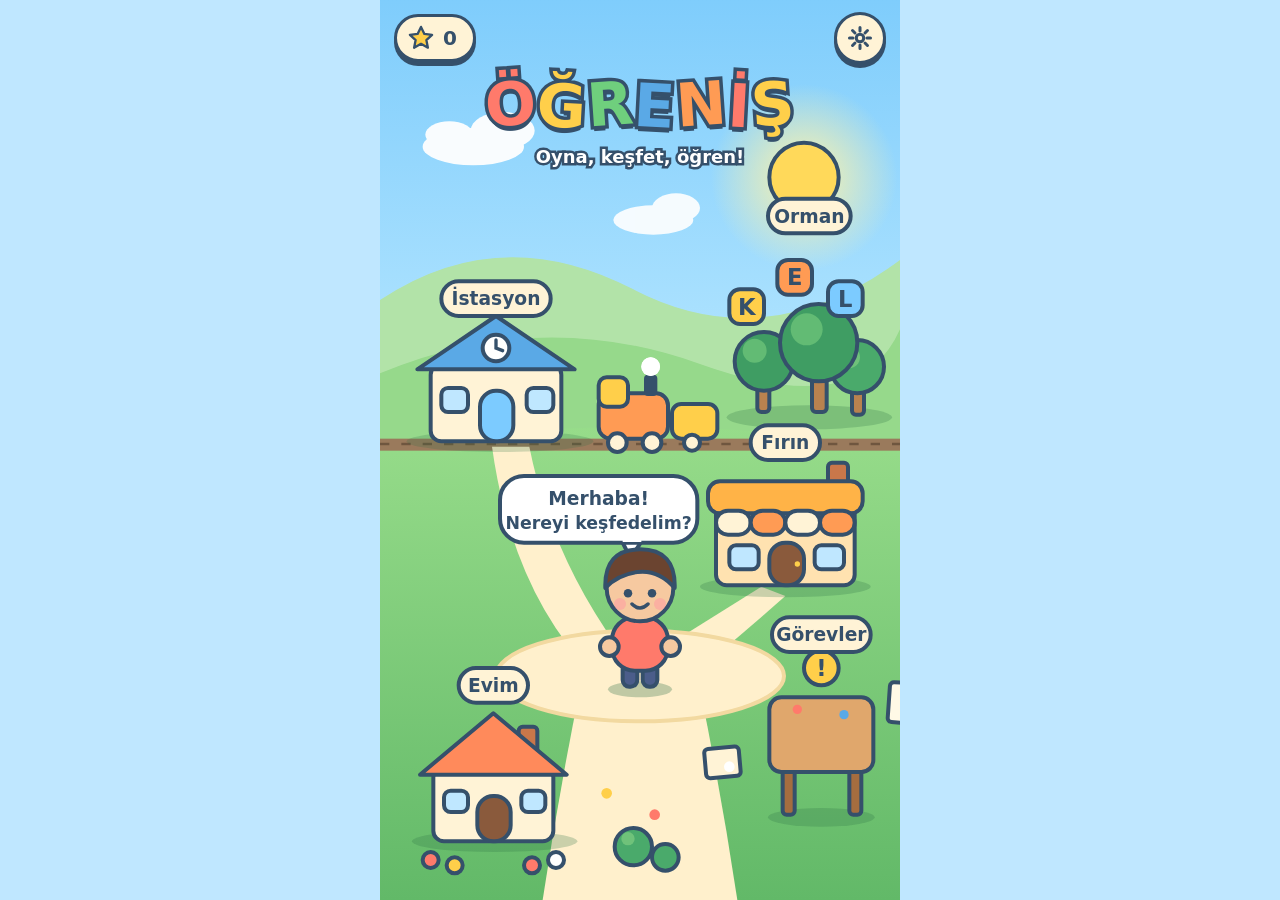
<file: ogrenis-ana-ekran.html>
<!DOCTYPE html>
<html lang="tr">
<head>
<meta charset="utf-8">
<meta name="viewport" content="width=device-width, initial-scale=1, viewport-fit=cover, user-scalable=no">
<title>ÖĞRENİŞ – Ana Ekran</title>
<style>
:root{--ink:#35506b;--cream:#fff3d6;--sky:#7ccbff;--grass:#6fcf7d;--sun:#ffcf4a;--orange:#ff9b54;--coral:#ff7a6b;--bg:#bfe7ff}
@media (prefers-color-scheme:dark){:root:not([data-theme="light"]){--bg:#1d2c3f}}
:root[data-theme="dark"]{--bg:#1d2c3f}
*{box-sizing:border-box;-webkit-tap-highlight-color:transparent;touch-action:manipulation}
html,body{height:100%;margin:0;background:var(--bg);overflow:hidden;overscroll-behavior:none;
font-family:ui-rounded,"Nunito","Arial Rounded MT Bold","Trebuchet MS",system-ui,sans-serif;user-select:none;-webkit-user-select:none}
.app{position:fixed;inset:0;max-width:520px;margin:0 auto;overflow:hidden}
svg.world{position:absolute;inset:0;width:100%;height:100%;display:block}
.o{stroke:var(--ink);stroke-width:3;stroke-linejoin:round;stroke-linecap:round}
.n{stroke:none}
text{font-family:inherit;font-weight:800;fill:var(--ink)}
[data-place]{cursor:pointer;outline:none}
[data-place]:focus-visible .pill{stroke:var(--coral);stroke-width:4}
.pop{animation:pop .45s cubic-bezier(.3,1.6,.5,1)}
@keyframes pop{0%{transform:scale(1)}40%{transform:scale(1.07,.94)}100%{transform:scale(1)}}
g,circle,rect,path{transform-box:fill-box;transform-origin:center bottom}
.bob{animation:bob 2.6s ease-in-out infinite}
.bob2{animation:bob 2.2s ease-in-out .5s infinite}
.bob3{animation:bob 2.8s ease-in-out 1s infinite}
@keyframes bob{50%{transform:translateY(-4px)}}
.cloud{animation:drift 70s linear infinite;transform-origin:center}
.cloud2{animation-duration:95s;animation-delay:-40s}
@keyframes drift{from{transform:translateX(-80px)}to{transform:translateX(120px)}}
.puff{animation:puff 3.2s ease-out infinite;transform-origin:center}
.puff2{animation-delay:1.6s}
@keyframes puff{0%{opacity:.9;transform:translate(0,0) scale(.6)}100%{opacity:0;transform:translate(10px,-26px) scale(1.4)}}
.hud{position:absolute;left:0;right:0;top:0;padding:calc(env(safe-area-inset-top,0px) + 12px) 14px 0;display:flex;justify-content:space-between;align-items:center;pointer-events:none}
.pill-ui,.btn{pointer-events:auto;background:var(--cream);border:3px solid var(--ink);box-shadow:0 4px 0 var(--ink);color:var(--ink);font:inherit;font-weight:900}
.pill-ui{height:48px;border-radius:24px;padding:0 16px 0 10px;display:flex;align-items:center;gap:8px;font-size:20px}
.btn{width:52px;height:52px;border-radius:50%;display:grid;place-items:center;padding:0}
.btn:active{transform:translateY(3px);box-shadow:0 1px 0 var(--ink)}
.logo{position:absolute;left:0;right:0;top:calc(env(safe-area-inset-top,0px) + 74px);text-align:center;pointer-events:none}
.logo h1{margin:0;font-size:clamp(40px,13vw,60px);line-height:1;font-weight:900;letter-spacing:1px;display:flex;justify-content:center}
.logo h1 span{display:inline-block;-webkit-text-stroke:7px var(--ink);paint-order:stroke fill;text-shadow:0 5px 0 var(--ink);animation:land .6s cubic-bezier(.3,1.7,.5,1) backwards}
.logo h1 span:nth-child(odd){transform:rotate(-4deg)}.logo h1 span:nth-child(even){transform:rotate(3deg) translateY(2px)}
.logo h1 span:nth-child(1){color:#ff7a6b;animation-delay:.05s}.logo h1 span:nth-child(2){color:#ffcf4a;animation-delay:.12s}
.logo h1 span:nth-child(3){color:#6fcf7d;animation-delay:.19s}.logo h1 span:nth-child(4){color:#5aa9e6;animation-delay:.26s}
.logo h1 span:nth-child(5){color:#ff9b54;animation-delay:.33s}.logo h1 span:nth-child(6){color:#ff7a6b;animation-delay:.40s}
.logo h1 span:nth-child(7){color:#ffcf4a;animation-delay:.47s}
@keyframes land{from{opacity:0;translate:0 -30px}to{opacity:1;translate:0 0}}
.logo p{margin:12px 0 0;font-size:18px;font-weight:900;color:#fff;-webkit-text-stroke:5px var(--ink);paint-order:stroke fill}
.toast{position:absolute;left:16px;right:16px;bottom:calc(env(safe-area-inset-bottom,0px) + 18px);background:var(--cream);border:3px solid var(--ink);box-shadow:0 5px 0 var(--ink);border-radius:26px;padding:14px 18px;display:flex;gap:14px;align-items:center;color:var(--ink);transform:translateY(160%);transition:transform .35s cubic-bezier(.3,1.4,.5,1)}
.toast.on{transform:none}
.toast i{flex:none;width:44px;height:44px;border-radius:50%;border:3px solid var(--ink);background:var(--c,#ffcf4a)}
.toast b{display:block;font-size:20px}.toast span{font-size:15px;font-weight:700}
@media (prefers-reduced-motion:reduce){*{animation:none!important;transition:none!important}}
</style>
</head>
<body>
<div class="app">
<svg class="world" viewBox="0 0 390 780" preserveAspectRatio="xMidYMax slice" role="img" aria-label="ÖĞRENİŞ kasabası">
<defs>
<linearGradient id="sky" x1="0" y1="0" x2="0" y2="1"><stop offset="0" stop-color="#6cc4fb"/><stop offset=".55" stop-color="#b9e8ff"/><stop offset="1" stop-color="#fff0c9"/></linearGradient>
<linearGradient id="gr" x1="0" y1="0" x2="0" y2="1"><stop offset="0" stop-color="#97dc8a"/><stop offset="1" stop-color="#62b968"/></linearGradient>
<radialGradient id="sun"><stop offset="0" stop-color="#fff3a8"/><stop offset="1" stop-color="#fff3a8" stop-opacity="0"/></radialGradient>
</defs>
<rect width="390" height="780" fill="url(#sky)"/>
<circle cx="318" cy="238" r="70" fill="url(#sun)"/><circle cx="318" cy="238" r="26" fill="#ffd95a" class="o"/>
<g class="cloud" fill="#fff" opacity=".95"><ellipse cx="70" cy="215" rx="38" ry="14"/><ellipse cx="92" cy="203" rx="24" ry="14"/><ellipse cx="52" cy="206" rx="18" ry="10"/></g>
<g class="cloud cloud2" fill="#fff" opacity=".9"><ellipse cx="205" cy="270" rx="30" ry="11"/><ellipse cx="222" cy="261" rx="18" ry="11"/></g>
<path d="M0 330Q90 270 190 322T390 300V470H0Z" fill="#b2e3a8"/>
<path d="M0 385Q120 335 240 378T390 352V540H0Z" fill="#96d98b"/>
<path d="M0 442Q195 408 390 442V780H0Z" fill="url(#gr)"/>
<!-- rails -->
<rect x="0" y="434" width="390" height="9" fill="#9a7a5c"/><path d="M0 438H390" stroke="#6f563f" stroke-width="2" stroke-dasharray="7 9"/>
<!-- paths -->
<path d="M150 600Q98 540 84 440L112 440Q128 520 178 590Z" fill="#fff0cc"/>
<path d="M214 590Q262 560 286 545L304 552Q268 584 238 608Z" fill="#fff0cc"/>
<path d="M150 622Q134 700 122 780H268Q256 700 240 622Z" fill="#fff0cc"/>
<ellipse cx="195" cy="612" rx="108" ry="34" fill="#fff0cc"/><ellipse cx="195" cy="612" rx="108" ry="34" fill="none" stroke="#f2d9a0" stroke-width="3"/>

<!-- Kelime Ormanı -->
<g data-place="orman" role="button" tabindex="0" aria-label="Kelime Ormanı">
<rect x="244" y="250" width="140" height="180" fill="transparent"/>
<ellipse cx="322" cy="418" rx="62" ry="9" fill="#2f6f45" opacity=".25"/>
<rect x="283" y="388" width="9" height="26" rx="3" fill="#b9824f" class="o"/><circle cx="288" cy="376" r="22" fill="#3f9d63" class="o"/><circle cx="281" cy="368" r="9" fill="#62bb74" class="n"/>
<rect x="354" y="392" width="9" height="24" rx="3" fill="#b9824f" class="o"/><circle cx="358" cy="380" r="20" fill="#4aaa6b" class="o"/><circle cx="352" cy="373" r="8" fill="#6fc27a" class="n"/>
<rect x="324" y="380" width="11" height="34" rx="3" fill="#b9824f" class="o"/><circle cx="329" cy="362" r="29" fill="#3f9d63" class="o"/><circle cx="320" cy="352" r="12" fill="#62bb74" class="n"/>
<g class="bob"><rect x="262" y="322" width="26" height="26" rx="8" fill="#ffcf4a" class="o"/><text x="275" y="341" text-anchor="middle" font-size="17">K</text></g>
<g class="bob2"><rect x="298" y="300" width="26" height="26" rx="8" fill="#ff9b54" class="o"/><text x="311" y="319" text-anchor="middle" font-size="17">E</text></g>
<g class="bob3"><rect x="336" y="316" width="26" height="26" rx="8" fill="#7ccbff" class="o"/><text x="349" y="335" text-anchor="middle" font-size="17">L</text></g>
<rect class="pill o" x="291" y="254" width="62" height="26" rx="13" fill="#fff3d6"/><text x="322" y="272" text-anchor="middle" font-size="14">Orman</text>
</g>

<!-- Tren İstasyonu -->
<g data-place="istasyon" role="button" tabindex="0" aria-label="Tren İstasyonu">
<rect x="20" y="318" width="236" height="130" fill="transparent"/>
<ellipse cx="90" cy="436" rx="70" ry="8" fill="#2f6f45" opacity=".22"/>
<rect x="38" y="378" width="98" height="58" rx="8" fill="#fff3d6" class="o"/>
<path d="M28 382L87 342L146 382Z" fill="#5aa9e6" class="o"/>
<circle cx="87" cy="366" r="10" fill="#fff" class="o"/><path d="M87 360V366L92 368" stroke="#35506b" stroke-width="2.5" fill="none" stroke-linecap="round"/>
<rect x="75" y="398" width="25" height="38" rx="12" fill="#7ccbff" class="o"/>
<rect x="46" y="396" width="20" height="18" rx="5" fill="#bfe7ff" class="o"/><rect x="110" y="396" width="20" height="18" rx="5" fill="#bfe7ff" class="o"/>
<rect x="164" y="400" width="52" height="34" rx="9" fill="#ff9b54" class="o"/><rect x="164" y="388" width="22" height="22" rx="6" fill="#ffcf4a" class="o"/><rect x="198" y="386" width="10" height="16" rx="3" fill="#35506b" class="n"/>
<rect x="219" y="408" width="34" height="26" rx="7" fill="#ffcf4a" class="o"/>
<circle cx="178" cy="437" r="7" fill="#fff3d6" class="o"/><circle cx="204" cy="437" r="7" fill="#fff3d6" class="o"/><circle cx="234" cy="437" r="6" fill="#fff3d6" class="o"/>
<circle cx="203" cy="380" r="7" fill="#fff" class="puff n"/><circle cx="203" cy="380" r="7" fill="#fff" class="puff puff2 n"/>
<rect class="pill o" x="46" y="316" width="82" height="26" rx="13" fill="#fff3d6"/><text x="87" y="334" text-anchor="middle" font-size="14">İstasyon</text>
</g>

<!-- Fırın -->
<g data-place="firin" role="button" tabindex="0" aria-label="Fırın">
<rect x="236" y="418" width="142" height="140" fill="transparent"/>
<ellipse cx="304" cy="545" rx="64" ry="8" fill="#2f6f45" opacity=".25"/>
<rect x="336" y="452" width="15" height="26" rx="3" fill="#c9774a" class="o"/>
<rect x="252" y="482" width="104" height="62" rx="8" fill="#ffe2b0" class="o"/>
<rect x="246" y="466" width="116" height="24" rx="9" fill="#ffb347" class="o"/>
<g class="o"><rect x="252" y="488" width="26" height="18" rx="9" fill="#fff3d6"/><rect x="278" y="488" width="26" height="18" rx="9" fill="#ff9b54"/><rect x="304" y="488" width="26" height="18" rx="9" fill="#fff3d6"/><rect x="330" y="488" width="26" height="18" rx="9" fill="#ff9b54"/></g>
<rect x="292" y="512" width="26" height="32" rx="12" fill="#8a5a3c" class="o"/><circle cx="313" cy="528" r="2" fill="#ffcf4a" class="n"/>
<rect x="262" y="514" width="22" height="18" rx="5" fill="#bfe7ff" class="o"/><rect x="326" y="514" width="22" height="18" rx="5" fill="#bfe7ff" class="o"/>
<circle cx="266" cy="460" r="0" fill="none"/>
<rect class="pill o" x="278" y="424" width="52" height="26" rx="13" fill="#fff3d6"/><text x="304" y="442" text-anchor="middle" font-size="14">Fırın</text>
</g>

<!-- Evim -->
<g data-place="ev" role="button" tabindex="0" aria-label="Evim">
<rect x="20" y="600" width="140" height="170" fill="transparent"/>
<ellipse cx="86" cy="736" rx="62" ry="8" fill="#2f6f45" opacity=".25"/>
<rect x="104" y="650" width="14" height="26" rx="3" fill="#c9774a" class="o"/>
<rect x="40" y="680" width="90" height="56" rx="8" fill="#fff3d6" class="o"/>
<path d="M30 686L85 640L140 686Z" fill="#ff8a5b" class="o"/>
<rect x="73" y="702" width="25" height="34" rx="12" fill="#8a5a3c" class="o"/>
<rect x="48" y="698" width="18" height="16" rx="5" fill="#bfe7ff" class="o"/><rect x="106" y="698" width="18" height="16" rx="5" fill="#bfe7ff" class="o"/>
<g class="o"><circle cx="38" cy="750" r="6" fill="#ff7a6b"/><circle cx="56" cy="754" r="6" fill="#ffcf4a"/><circle cx="114" cy="754" r="6" fill="#ff7a6b"/><circle cx="132" cy="750" r="6" fill="#fff"/></g>
<rect class="pill o" x="59" y="606" width="52" height="26" rx="13" fill="#fff3d6"/><text x="85" y="624" text-anchor="middle" font-size="14">Evim</text>
</g>

<!-- Görev panosu -->
<g data-place="gorev" role="button" tabindex="0" aria-label="Görev panosu">
<rect x="284" y="560" width="100" height="170" fill="transparent"/>
<ellipse cx="331" cy="718" rx="40" ry="7" fill="#2f6f45" opacity=".25"/>
<rect x="302" y="660" width="9" height="56" rx="3" fill="#a56d3f" class="o"/><rect x="352" y="660" width="9" height="56" rx="3" fill="#a56d3f" class="o"/>
<rect x="292" y="628" width="78" height="56" rx="9" fill="#e0a76c" class="o"/>
<rect x="300" y="636" width="26" height="22" rx="3" fill="#fff3d6" class="o" transform="rotate(-5 313 647)"/><rect x="334" y="640" width="28" height="30" rx="3" fill="#fff9e6" class="o" transform="rotate(4 348 655)"/>
<circle cx="313" cy="637" r="3.5" fill="#ff7a6b" class="n"/><circle cx="348" cy="641" r="3.5" fill="#5aa9e6" class="n"/>
<g class="bob"><circle cx="331" cy="606" r="13" fill="#ffcf4a" class="o"/><text x="331" y="612" text-anchor="middle" font-size="17">!</text></g>
<rect class="pill o" x="294" y="568" width="74" height="26" rx="13" fill="#fff3d6"/><text x="331" y="586" text-anchor="middle" font-size="14">Görevler</text>
</g>

<!-- decor -->
<g class="o" fill="#4aaa6b"><circle cx="190" cy="740" r="14"/><circle cx="214" cy="748" r="10"/></g>
<g class="n"><circle cx="186" cy="734" r="5" fill="#6fc27a"/><circle cx="206" cy="716" r="4" fill="#ff7a6b"/><circle cx="170" cy="700" r="4" fill="#ffcf4a"/><circle cx="262" cy="680" r="4" fill="#fff"/></g>

<!-- konuşma balonu -->
<g class="bob3"><path d="M180 508L188 524L198 508Z" fill="#fff" class="o"/><rect x="90" y="462" width="148" height="50" rx="18" fill="#fff" class="o"/><path d="M182 509H196" stroke="#fff" stroke-width="5"/>
<text x="164" y="484" text-anchor="middle" font-size="14">Merhaba!</text><text x="164" y="502" text-anchor="middle" font-size="13">Nereyi keşfedelim?</text></g>

<!-- karakter -->
<g transform="translate(195 560)"><ellipse cx="0" cy="62" rx="24" ry="6" fill="#2f6f45" opacity=".3"/>
<g class="bob2"><rect x="-13" y="42" width="11" height="18" rx="5" fill="#4b5d8a" class="o"/><rect x="2" y="42" width="11" height="18" rx="5" fill="#4b5d8a" class="o"/>
<rect x="-21" y="8" width="42" height="40" rx="17" fill="#ff7a6b" class="o"/><path d="M-21 30H21" stroke="#ffcf4a" stroke-width="6" class="n"/>
<circle cx="-23" cy="30" r="7" fill="#f6c9a0" class="o"/><circle cx="23" cy="30" r="7" fill="#f6c9a0" class="o"/>
<circle cx="0" cy="-14" r="25" fill="#f6c9a0" class="o"/>
<path d="M-26 -14Q-27 -43 0 -43Q27 -43 26 -14Q14 -28 -2 -26Q-17 -24 -26 -14Z" fill="#6b4430" class="o"/>
<circle cx="-9" cy="-10" r="3.2" fill="#35506b" class="n"/><circle cx="9" cy="-10" r="3.2" fill="#35506b" class="n"/>
<circle cx="-15" cy="-2" r="4.5" fill="#ff9aa2" opacity=".55" class="n"/><circle cx="15" cy="-2" r="4.5" fill="#ff9aa2" opacity=".55" class="n"/>
<path d="M-6 -2Q0 4 6 -2" stroke="#35506b" stroke-width="2.6" fill="none" stroke-linecap="round"/></g></g>
</svg>

<div class="hud">
<div class="pill-ui" aria-label="Yıldızlar"><svg width="28" height="28" viewBox="0 0 24 24"><path d="M12 2.5l2.9 6 6.6.8-4.9 4.5 1.3 6.5L12 17l-5.9 3.3 1.3-6.5L2.5 9.3l6.6-.8z" fill="#ffcf4a" stroke="#35506b" stroke-width="2" stroke-linejoin="round"/></svg><span>0</span></div>
<button class="btn" data-place="ayar" aria-label="Ayarlar"><svg width="28" height="28" viewBox="0 0 24 24" fill="none" stroke="#35506b" stroke-width="2.6" stroke-linecap="round"><circle cx="12" cy="12" r="3.2"/><path d="M12 3v3M12 18v3M3 12h3M18 12h3M5.6 5.6l2.1 2.1M16.3 16.3l2.1 2.1M5.6 18.4l2.1-2.1M16.3 7.7l2.1-2.1"/></svg></button>
</div>
<div class="logo"><h1 aria-label="ÖĞRENİŞ"><span>Ö</span><span>Ğ</span><span>R</span><span>E</span><span>N</span><span>İ</span><span>Ş</span></h1><p>Oyna, keşfet, öğren!</p></div>
<div class="toast" id="toast" role="status"><i id="ti"></i><div><b id="tt"></b><span id="tx"></span></div></div>
</div>
<script>
(function(){
var info={
orman:["Kelime Ormanı","Kaybolan harfleri bulacağız.","#6fcf7d"],
istasyon:["Tren İstasyonu","Treni birlikte yola çıkaracağız.","#5aa9e6"],
firin:["Fırın","Simitleri birlikte hazırlayacağız.","#ff9b54"],
ev:["Evim","Evini ve bahçeni düzenleyeceksin.","#ff8a5b"],
gorev:["Görev panosu","Bugünün küçük görevleri burada.","#ffcf4a"],
ayar:["Ayarlar","Ses ve diğer seçenekler burada olacak.","#fff3d6"]};
var toast=document.getElementById("toast"),timer=null;
function show(key,el){
try{
var d=info[key];if(!d)return;
if(el&&el.classList){el.classList.remove("pop");void el.getBoundingClientRect();el.classList.add("pop");}
document.getElementById("tt").textContent=d[0];
document.getElementById("tx").textContent=d[1];
document.getElementById("ti").style.setProperty("--c",d[2]);
toast.classList.add("on");clearTimeout(timer);
timer=setTimeout(function(){toast.classList.remove("on");},2600);
}catch(e){}}
document.addEventListener("click",function(e){var t=e.target.closest("[data-place]");if(t)show(t.getAttribute("data-place"),t);});
document.addEventListener("keydown",function(e){if(e.key!=="Enter"&&e.key!==" ")return;var t=e.target.closest&&e.target.closest("[data-place]");if(t){e.preventDefault();show(t.getAttribute("data-place"),t);}});
})();
</script>
</body>
</html>
</file>
